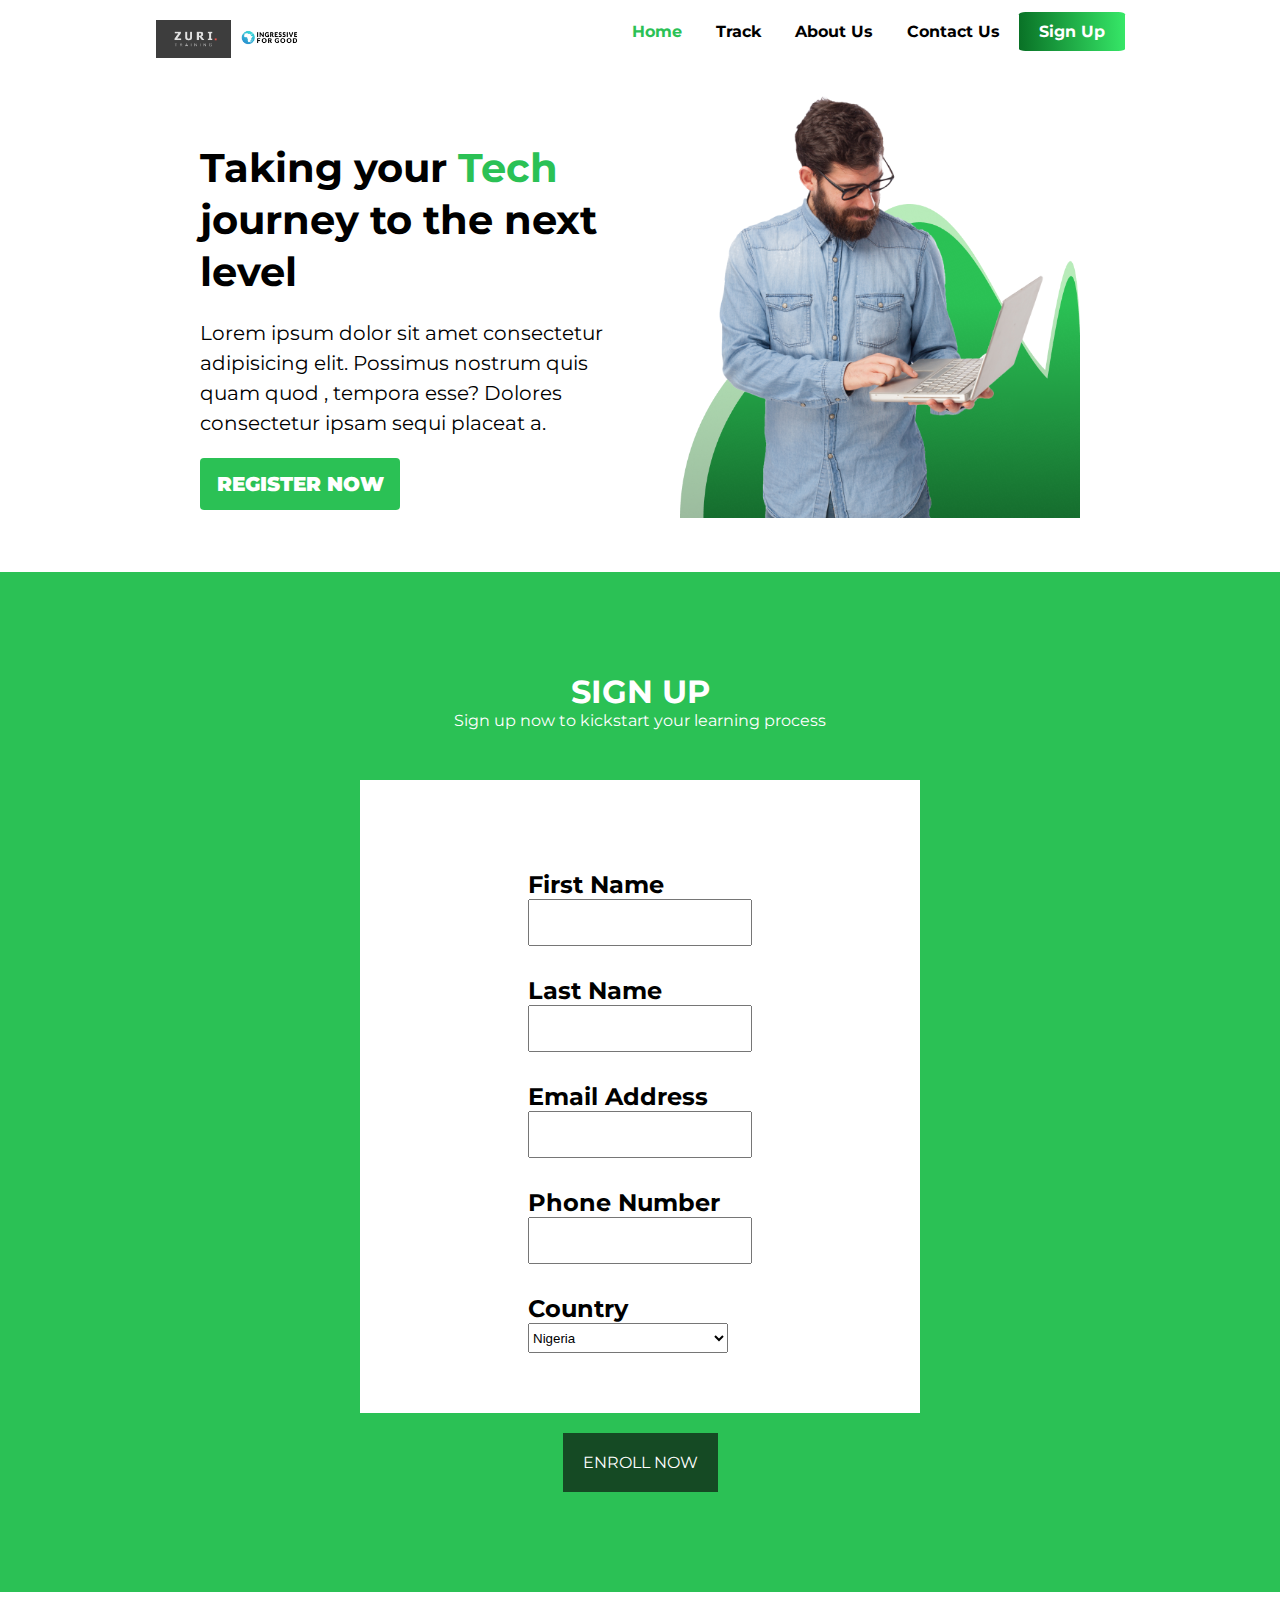
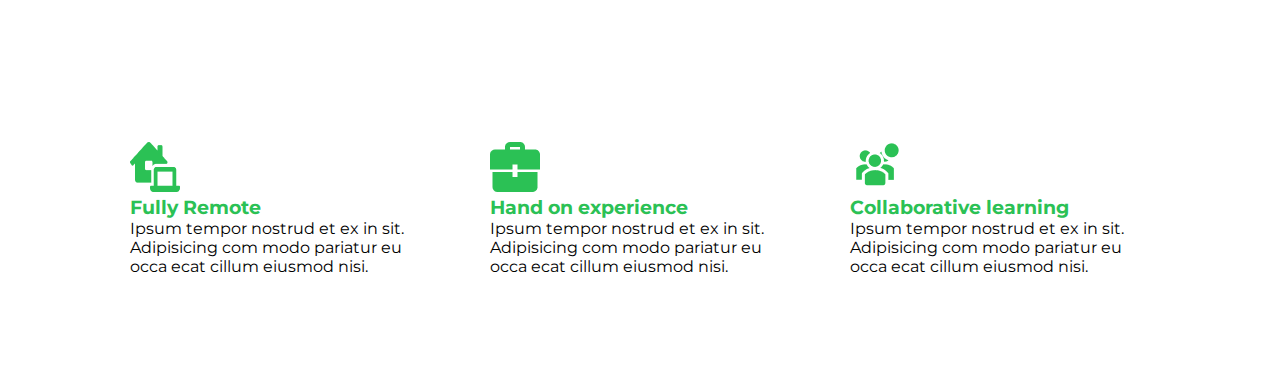
<file: index.html>
<!DOCTYPE html>
<html lang="en">
<head>
    <meta charset="UTF-8">
    <meta http-equiv="X-UA-Compatible" content="IE=edge">
    <meta name="viewport" content="width=device-width, initial-scale=1.0">
    <link rel="stylesheet" href="styles.css">
    <link href="https://fonts.googleapis.com/css2?family=Montserrat:wght@200;300&display=swap" rel="stylesheet">
    <title>Zuri Landing Page</title>
</head>
<body>
    <!-- Nav bar section -->
    <nav class="nav-container">
        <div class="logo-container">
            <img class="logo" src="img/ms5faj5pae6nd03wazk1.png" alt="">
        </div>
        <div class="nav-link-container">
            <a class="link-content home" href="#">Home</a>
            <a class="link-content" href="#">Track</a>
            <a class="link-content" href="#">About Us</a>
            <a class="link-content" href="#">Contact Us</a>
            <a class="link-content signup" href="form.html">Sign Up</a>
        </div>
    </nav>
    <!-- End of Navbar -->

    <div class="second-section">
        <div class="content-container">
            <div class="heading">
                <h1>Taking your <span class="span">Tech</span> journey to the next level</h1>
                <p class="heading-text">Lorem ipsum dolor sit amet consectetur adipisicing elit. Possimus nostrum quis quam quod , tempora esse? Dolores consectetur ipsam sequi placeat a.</p>
                <p class="button">
                    REGISTER NOW
                </p>
            </div>
    
            <div class="heading-image">
                <img class="background" src="img/Group 17.png" alt="">
                <img class="background-image" src="img/OC3JB20 1.png" alt="">
            </div>
        </div>
    </div>

    <div class="third-container">
        <h2>SIGN UP</h2>
        <P class="sign-uptext">Sign up now to kickstart your learning process</P>
        <div class="form">
                <form action="">
                    <label for="">First Name</label>
                    <input type="text">
                    
                    <label class="" for="">Last Name</label> 
                    <input type="text">

                    <label for="">Email Address</label>
                    <input type="text">

                    <label for="">Phone Number</label>
                    <input type="number">
                
                    <label for="country">Country</label>
                    <select name="country">
                        <option value="ngn">Nigeria</option>
                        <option value="ngn">Ghana</option>
                    </select>
                </form>
        </div>
        
       <div class="link-contain"> <a class="enroll" href="#">ENROLL NOW</a></div>
    </div>

    <div>
        <div class="footer">
            <div class="child">
                <img class="icon" src="img/Vector (2).png" alt="">
                <h3>
                    Fully Remote
                </h3>
                <p>
                    Ipsum tempor nostrud et ex in sit. Adipisicing com modo pariatur eu occa ecat cillum eiusmod nisi.
                </p>
            </div>
            <div class="child">
                <img class="icon" src="img/Vector (3).png" alt="">
                <h3>
                    Hand on experience
                </h3>
                <p>
                    Ipsum tempor nostrud et ex in sit. Adipisicing com modo pariatur eu occa ecat cillum eiusmod nisi.
                </p>
            </div>
            <div class="child">
                <img class="icon" src="img/iconmonstr-school-21 1.png" alt="">
                <h3>
                    Collaborative learning
                </h3>
                <p>
                    Ipsum tempor nostrud et ex in sit. Adipisicing com modo pariatur eu occa ecat cillum eiusmod nisi.
                </p>
            </div>
        </div>
    </div>
</body>
</html>
</file>
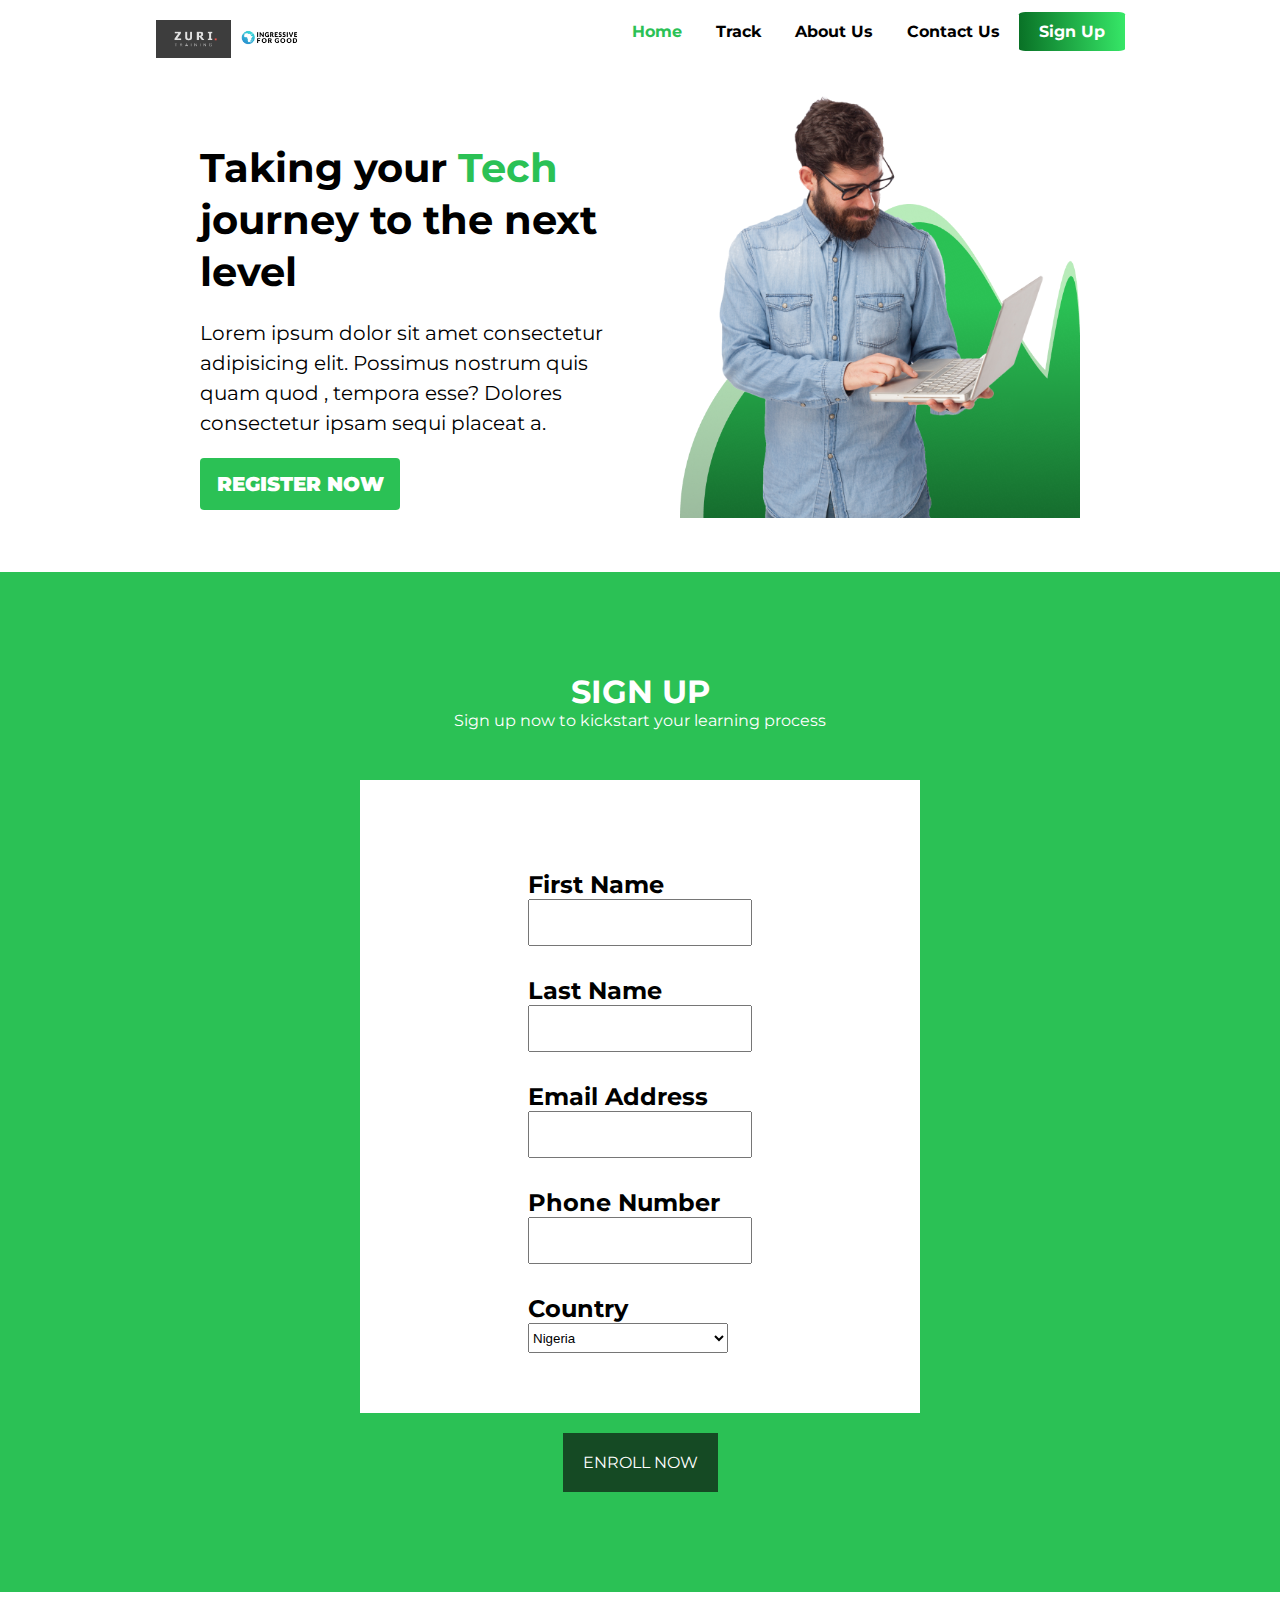
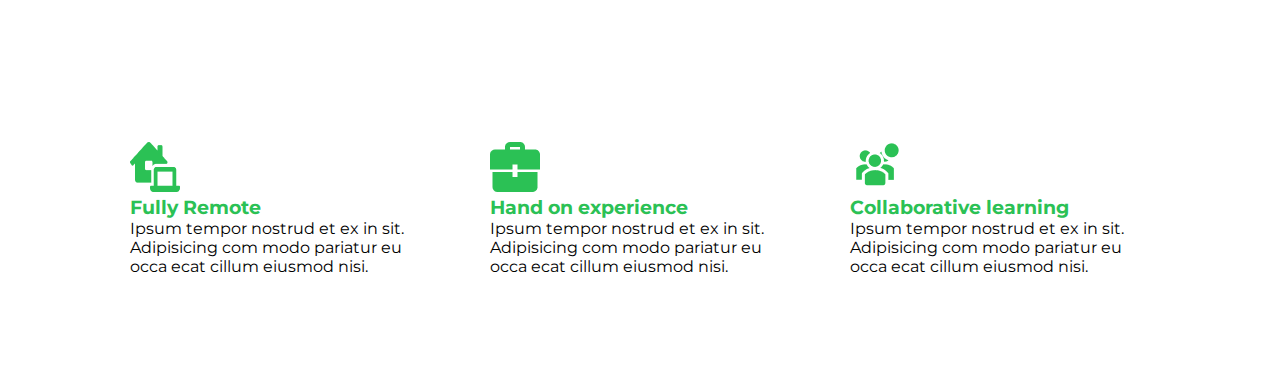
<file: deathstroke/index.html>
<!DOCTYPE html>
<html lang="en">
<head>
    <meta charset="UTF-8">
    <meta http-equiv="X-UA-Compatible" content="IE=edge">
    <meta name="viewport" content="width=device-width, initial-scale=1.0">
    <link rel="stylesheet" href="styles.css">
    <link href="https://fonts.googleapis.com/css2?family=Montserrat:wght@200;300&display=swap" rel="stylesheet">
    <title>Zuri Landing Page</title>
</head>
<body>
    <!-- Nav bar section -->
    <nav class="nav-container">
        <div class="logo-container">
            <img class="logo" src="img/ms5faj5pae6nd03wazk1.png" alt="">
        </div>
        <div class="nav-link-container">
            <a class="link-content home" href="#">Home</a>
            <a class="link-content" href="#">Track</a>
            <a class="link-content" href="#">About Us</a>
            <a class="link-content" href="#">Contact Us</a>
            <a class="link-content signup" href="form.html">Sign Up</a>
        </div>
    </nav>
    <!-- End of Navbar -->

    <div class="second-section">
        <div class="content-container">
            <div class="heading">
                <h1>Taking your <span class="span">Tech</span> journey to the next level</h1>
                <p class="heading-text">Lorem ipsum dolor sit amet consectetur adipisicing elit. Possimus nostrum quis quam quod , tempora esse? Dolores consectetur ipsam sequi placeat a.</p>
                <p class="button">
                    REGISTER NOW
                </p>
            </div>
    
            <div class="heading-image">
                <img class="background" src="/img/Group 17.png" alt="">
                <img class="background-image" src="/img/OC3JB20 1.png" alt="">
            </div>
        </div>
    </div>

    <div class="third-container">
        <h2>SIGN UP</h2>
        <P class="sign-uptext">Sign up now to kickstart your learning process</P>
        <div class="form">
                <form action="">
                    <label for="">First Name</label>
                    <input type="text">
                    
                    <label class="" for="">Last Name</label> 
                    <input type="text">

                    <label for="">Email Address</label>
                    <input type="text">

                    <label for="">Phone Number</label>
                    <input type="number">
                
                    <label for="country">Country</label>
                    <select name="country">
                        <option value="ngn">Nigeria</option>
                        <option value="ngn">Ghana</option>
                    </select>
                </form>
        </div>
        
       <div class="link-contain"> <a class="enroll" href="#">ENROLL NOW</a></div>
    </div>

    <div>
        <div class="footer">
            <div class="child">
                <img class="icon" src="img/Vector (2).png" alt="">
                <h3>
                    Fully Remote
                </h3>
                <p>
                    Ipsum tempor nostrud et ex in sit. Adipisicing com modo pariatur eu occa ecat cillum eiusmod nisi.
                </p>
            </div>
            <div class="child">
                <img class="icon" src="img/Vector (3).png" alt="">
                <h3>
                    Hand on experience
                </h3>
                <p>
                    Ipsum tempor nostrud et ex in sit. Adipisicing com modo pariatur eu occa ecat cillum eiusmod nisi.
                </p>
            </div>
            <div class="child">
                <img class="icon" src="img/iconmonstr-school-21 1.png" alt="">
                <h3>
                    Collaborative learning
                </h3>
                <p>
                    Ipsum tempor nostrud et ex in sit. Adipisicing com modo pariatur eu occa ecat cillum eiusmod nisi.
                </p>
            </div>
        </div>
    </div>
</body>
</html>
</file>
<file: styles.css>
*{
    margin: 0;
    padding: 0;
}
body{
    font-family: 'Montserrat', sans-serif;
}
.nav-container{
    display: flex;
    justify-content: space-around;
    padding-top: 20px;
}


.logo {
    width: 150px;
}

.link-content {
    text-decoration: none;
    padding: 15px;
    font-size: 16px;
    font-style: normal;
    font-weight: bolder;
    color: black;
    line-height: 24px;
}
.home {
    color: #2BC155;
}
.signup{
    background: linear-gradient(267.54deg, #3BF36E -9.51%, #097126 100%);
    padding: 10px 20px;
    border-radius: 6%;
    color: white;
    font-weight: bold;
}
.signup:hover {
    background:black;
    color: white;
}

@media screen and (max-width:768px) {
    .nav-container{
        display: flex;
    }
    .link-content {
        display: none;
    }
}


.heading{
    font-weight: 900;
    font-size: 20px;
    line-height: 52px;
    color: #000000;
    margin-top: 80px;
}

.span{
    color: #2BC155;
}
.content-container {
    display: flex;
    justify-content: space-around;
    padding: 0 200px;
}

.background {
    position: absolute;
    width: 400px;
    margin-top: 142px;
}
.background-image {
    position: relative;
    width: 400px;
}
.heading-text {
    font-style: normal;
    font-weight: normal;
    padding: 20px 0;
    line-height: 30px;
    font-size: 20px;
    margin-right: 35px;
}

.button {
    text-align: center;
    color: white;
    max-width: 200px;
    background: #2BC155;
    border-radius: 4px;
    
}

@media screen and (max-width:768px){
    .content-container {
        display: flex;
        flex-direction: column-reverse;
        padding: 10px;
    }
    .background {
        position: absolute;
        max-width: 100%;
        margin-top: 142px;
    }
    .background-image {
        position: relative;
        width: 380px;
    }
    .heading{
        padding: 10px;
        font-weight: 900;
        font-size: 15px;
        line-height:40px;
        color: #000000;
        margin-top: 80px;
        text-align: center;
    }
    .heading-text {
        text-align: center;
        font-style: normal;
        font-weight: normal;
        padding: 10px;
        line-height: 30px;
        font-size: 15px;
        margin-right: 0;
    }
    .button {
        text-align: center;
        color: white;
        max-width: 200px;
        background: #2BC155;
        border-radius: 4px;
        font-size: 20px;
        font-weight: normal;
        margin: auto;
    }
}


.footer {
    display: flex;
    justify-content: space-around;
    padding: 100px;
}   
.child{
    width: 300px;

}

h3 {
    color: #2BC155;
}
.icon {
    display: inline;
}

@media screen and (max-width:768px){
    .footer {
        display: flex;
        flex-direction: column;
        

    }   
    .child{
        width:100%;
        padding-top: 40px;
        text-align: center;
    }
}


.third-container {
    width: 100%;
    background: #2BC155;
    margin: 50px 0;
    padding: 100px 0;
}
h2 {
    color: white;
    text-align: center;
    font-size: 2rem;
}

.sign-uptext {
    text-align: center;
    color: white;
    padding-bottom: 50px;
}
.form {
    display: flex;
    justify-content: space-around;
    align-content: center ;
    width: 500px;
    padding: 60px 30px;
    margin: auto;
    background: white
}

label {
    /* padding: 50px; */

    color: black;
    font-size: 1.5rem;
}
input {
    width: 200px;
    /* height: 10px; */
    font-size: 20px;
    text-align: center;
    padding: 10px;
}
label {
    display: block;
    padding-top: 30px;
    align-items: center;
font-weight: bolder;
}
select{
    width: 200px;
    height: 30px;
}

.link-contain{
    display: flex;
    justify-content: center;
    padding-top: 20px;
}

.enroll {
    background: #154A24;
    padding: 20px;
    text-decoration: none;
    color: white;
    text-align: center;
    margin: auto;
}

@media screen and (max-width:768px){
    h2 {
        color: white;
        text-align: center;
        font-size: 2rem;
    }
    
    .sign-uptext {
        text-align: center;
        color: white;
        padding:40px;

    }
    .form {
        display: flex;
        justify-content: space-around;
        align-content: center ;
        width: 250px;
        padding: 60px 30px;
        margin: auto;
        background: white
    }

}
</file>
<file: deathstroke/styles.css>
*{
    margin: 0;
    padding: 0;
}
body{
    font-family: 'Montserrat', sans-serif;
}
.nav-container{
    display: flex;
    justify-content: space-around;
    padding-top: 20px;
}


.logo {
    width: 150px;
}

.link-content {
    text-decoration: none;
    padding: 15px;
    font-size: 16px;
    font-style: normal;
    font-weight: bolder;
    color: black;
    line-height: 24px;
}
.home {
    color: #2BC155;
}
.signup{
    background: linear-gradient(267.54deg, #3BF36E -9.51%, #097126 100%);
    padding: 10px 20px;
    border-radius: 6%;
    color: white;
    font-weight: bold;
}
.signup:hover {
    background:black;
    color: white;
}

@media screen and (max-width:768px) {
    .nav-container{
        display: flex;
    }
    .link-content {
        display: none;
    }
}


.heading{
    font-weight: 900;
    font-size: 20px;
    line-height: 52px;
    color: #000000;
    margin-top: 80px;
}

.span{
    color: #2BC155;
}
.content-container {
    display: flex;
    justify-content: space-around;
    padding: 0 200px;
}

.background {
    position: absolute;
    width: 400px;
    margin-top: 142px;
}
.background-image {
    position: relative;
    width: 400px;
}
.heading-text {
    font-style: normal;
    font-weight: normal;
    padding: 20px 0;
    line-height: 30px;
    font-size: 20px;
    margin-right: 35px;
}

.button {
    text-align: center;
    color: white;
    max-width: 200px;
    background: #2BC155;
    border-radius: 4px;
    
}

@media screen and (max-width:768px){
    .content-container {
        display: flex;
        flex-direction: column-reverse;
        padding: 10px;
    }
    .background {
        position: absolute;
        max-width: 100%;
        margin-top: 142px;
    }
    .background-image {
        position: relative;
        width: 380px;
    }
    .heading{
        padding: 10px;
        font-weight: 900;
        font-size: 15px;
        line-height:40px;
        color: #000000;
        margin-top: 80px;
        text-align: center;
    }
    .heading-text {
        text-align: center;
        font-style: normal;
        font-weight: normal;
        padding: 10px;
        line-height: 30px;
        font-size: 15px;
        margin-right: 0;
    }
    .button {
        text-align: center;
        color: white;
        max-width: 200px;
        background: #2BC155;
        border-radius: 4px;
        font-size: 20px;
        font-weight: normal;
        margin: auto;
    }
}


.footer {
    display: flex;
    justify-content: space-around;
    padding: 100px;
}   
.child{
    width: 300px;

}

h3 {
    color: #2BC155;
}
.icon {
    display: inline;
}

@media screen and (max-width:768px){
    .footer {
        display: flex;
        flex-direction: column;
        

    }   
    .child{
        width:100%;
        padding-top: 40px;
        text-align: center;
    }
}


.third-container {
    width: 100%;
    background: #2BC155;
    margin: 50px 0;
    padding: 100px 0;
}
h2 {
    color: white;
    text-align: center;
    font-size: 2rem;
}

.sign-uptext {
    text-align: center;
    color: white;
    padding-bottom: 50px;
}
.form {
    display: flex;
    justify-content: space-around;
    align-content: center ;
    width: 500px;
    padding: 60px 30px;
    margin: auto;
    background: white
}

label {
    /* padding: 50px; */

    color: black;
    font-size: 1.5rem;
}
input {
    width: 200px;
    /* height: 10px; */
    font-size: 20px;
    text-align: center;
    padding: 10px;
}
label {
    display: block;
    padding-top: 30px;
    align-items: center;
font-weight: bolder;
}
select{
    width: 200px;
    height: 30px;
}

.link-contain{
    display: flex;
    justify-content: center;
    padding-top: 20px;
}

.enroll {
    background: #154A24;
    padding: 20px;
    text-decoration: none;
    color: white;
    text-align: center;
    margin: auto;
}

@media screen and (max-width:768px){
    h2 {
        color: white;
        text-align: center;
        font-size: 2rem;
    }
    
    .sign-uptext {
        text-align: center;
        color: white;
        padding:40px;

    }
    .form {
        display: flex;
        justify-content: space-around;
        align-content: center ;
        width: 250px;
        padding: 60px 30px;
        margin: auto;
        background: white
    }

}
</file>
